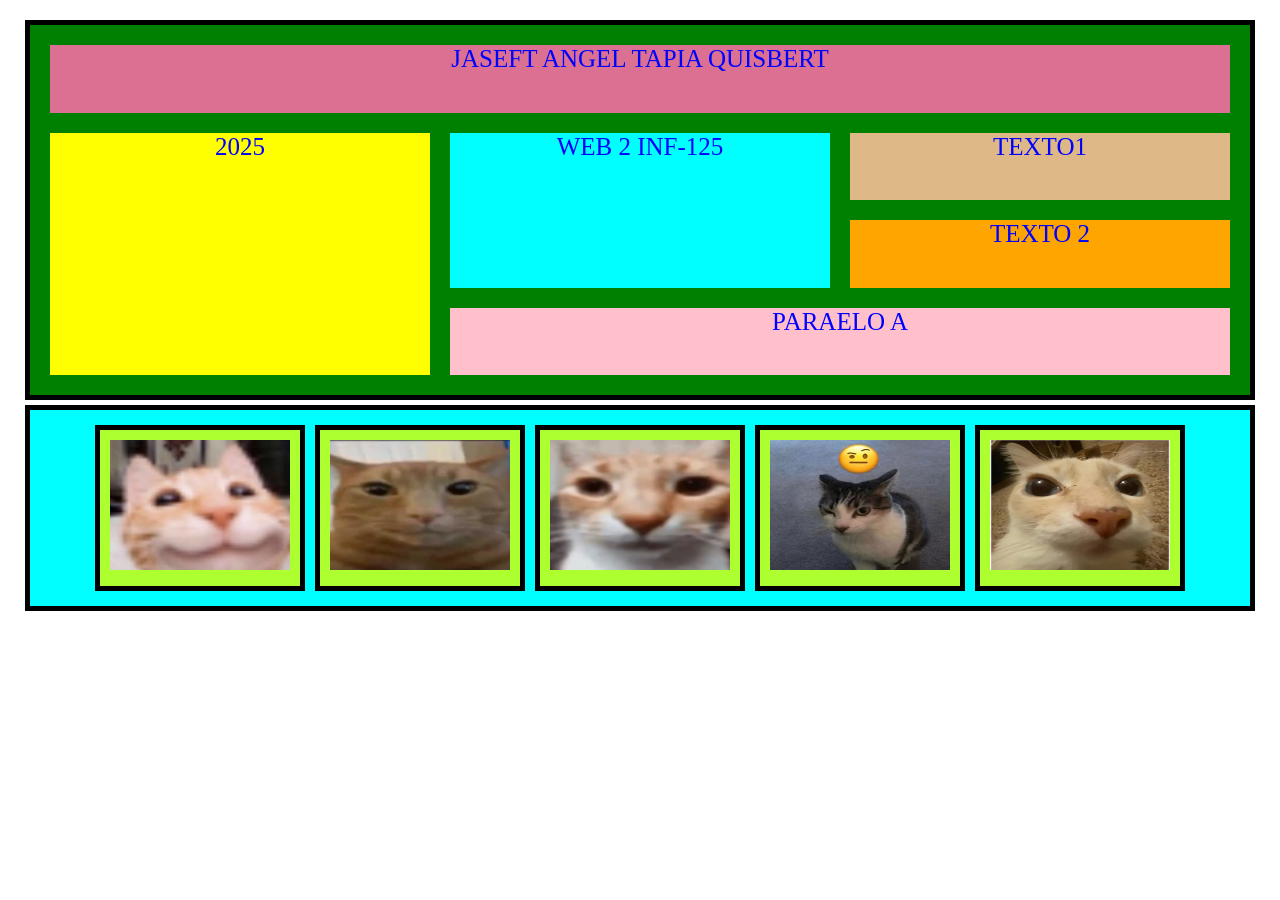
<file: prog4/index.html>
<!DOCTYPE html>
<html lang="en">
<head>
    <meta charset="UTF-8">
    <meta name="viewport" content="width=device-width, initial-scale=1.0">
    <meta http-equiv="X-UA-Compatible" content="ie=edge">
    <link rel="stylesheet" href="css/estilo1.css">
    <title>Document</title>
</head>
<body>
    <div class="padre-grid">
        <div class="A">JASEFT ANGEL TAPIA QUISBERT</div>
        <div class="B">2025</div>
        <div class="C">WEB 2 INF-125</div>
        <div class="D">TEXTO1</div>
        <div class="E">TEXTO 2</div>
        <div class="F">PARAELO A </div>
    </div>
    <div class="padre">
        <div class="caja">
            <img src="imag/gato1.jpg" class="gato1">
        </div>
        <div class="caja">
            <img src="imag/gato2.png" class="gato2">
        </div>
        <div class="caja">
            <img src="imag/gato3.jpg" class="gato3">
        </div>
        <div class="caja">
            <img src="imag/gato4.jpg" class="gato4">
        </div>
        <div class="caja">
            <img src="imag/gato5.jpg" class="gato5">
        </div>
    </div>
</body>
</html>
</file>
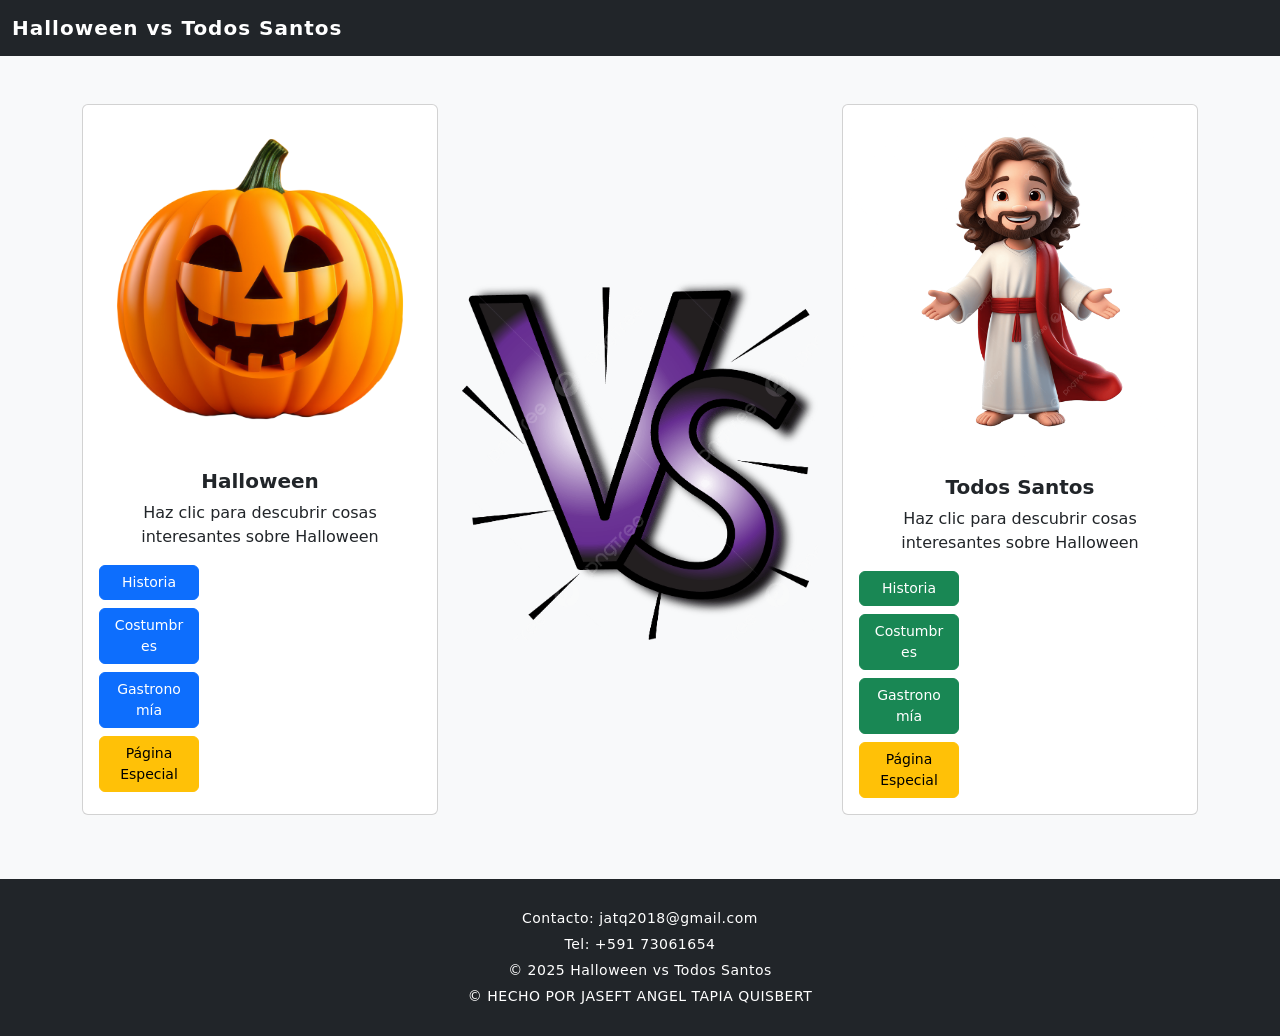
<file: Tarea5/index.html>
<!DOCTYPE html>
<html lang="es">
<head>
  <meta charset="UTF-8">
  <meta name="viewport" content="width=device-width, initial-scale=1.0">
  <title>Halloween vs Todos Santos</title>
  <link rel="stylesheet" href="Styles/css/bootstrap.min.css">
  <link rel="stylesheet" href="css/estilo1.css">
</head>
<body>

<div class="Clas1">
  <nav class="navbar navbar-expand-lg navbar-dark bg-dark">
    <div class="container-fluid">
      <a class="navbar-brand" href="#">Halloween vs Todos Santos</a>
    </div>
  </nav>
</div>

<div class="Clas2 container my-5">
  <div class="row text-center">

    <div class="col-md-4 mb-3">
      <div class="card h-100">
        <img src="img/Calabaza.png" class="card-img-top" alt="Halloween">
        <div class="card-body">
          <h5 class="card-title">Halloween</h5>
          <p class="card-text">Haz clic para descubrir cosas interesantes sobre Halloween</p>
          <div class="d-grid gap-2">
            <a href="pags/historia_h.html" class="btn btn-primary">Historia</a>
            <a href="pags/costumbres_h.html" class="btn btn-primary">Costumbres</a>
            <a href="pags/gastronomia_h.html" class="btn btn-primary">Gastronomía</a>
            <a href="pags/especial_h.html" class="btn btn-warning">Página Especial</a>
          </div>
        </div>
      </div>
    </div>

    <div class="col-md-4 d-flex align-items-center justify-content-center mb-3">
      <img src="img/vs.png" class="img-fluid" alt="VS">
    </div>

    <div class="col-md-4 mb-3">
      <div class="card h-100">
        <img src="img/Jesus.png" class="card-img-top" alt="Todos Santos">
        <div class="card-body">
          <h5 class="card-title">Todos Santos</h5>
          <p class="card-text">Haz clic para descubrir cosas interesantes sobre Halloween</p>
          <div class="d-grid gap-2">
            <a href="pags/historia_t.html" class="btn btn-success">Historia</a>
            <a href="pags/costumbres_t.html" class="btn btn-success">Costumbres</a>
            <a href="pags/gastronomia_t.html" class="btn btn-success">Gastronomía</a>
            <a href="pags/especial_t.html" class="btn btn-warning">Página Especial</a>
          </div>
        </div>
      </div>
    </div>

  </div>
</div>

<div class="Clas5 bg-dark text-white py-4">
  <div class="container text-center">
    <p>Contacto: jatq2018@gmail.com</p>
    <p>Tel: +591 73061654</p>
    <p>© 2025 Halloween vs Todos Santos</p>
    <p>© HECHO POR JASEFT ANGEL TAPIA QUISBERT</p>
  </div>
</div>

<script src="Styles/js/bootstrap.bundle.min.js"></script>
</body>
</html>
</file>
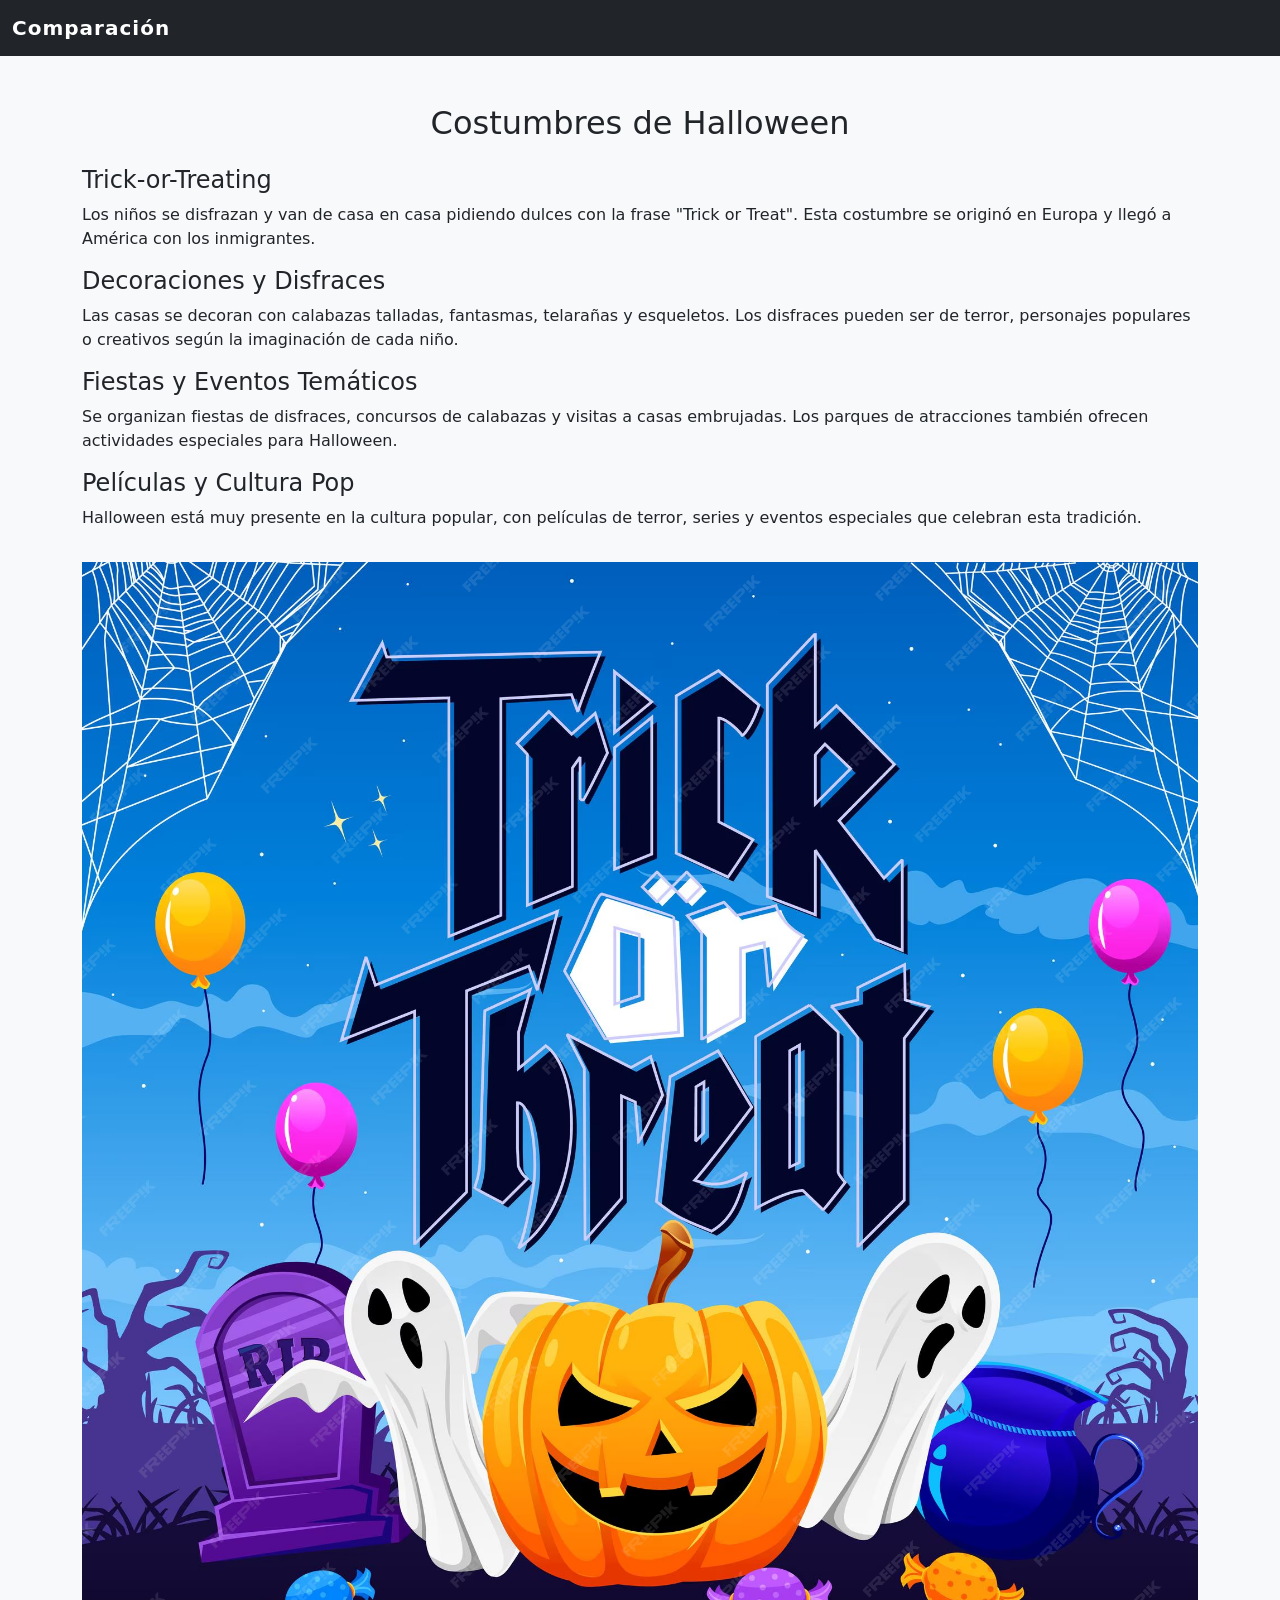
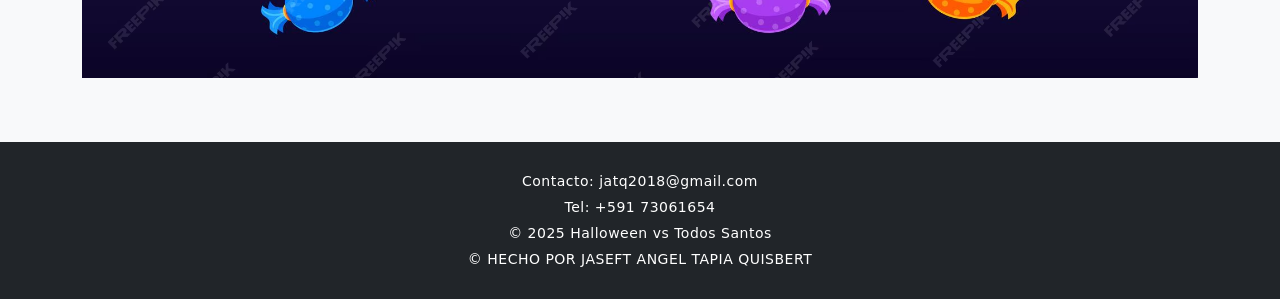
<file: Tarea5/pags/costumbres_h.html>
<!DOCTYPE html>
<html lang="es">
<head>
  <meta charset="UTF-8">
  <meta name="viewport" content="width=device-width, initial-scale=1.0">
  <title>Costumbres de Halloween</title>
  <link rel="stylesheet" href="../Styles/css/bootstrap.min.css">
  <link rel="stylesheet" href="../css/estilo1.css">
</head>
<body>

<nav class="navbar navbar-expand-lg navbar-dark bg-dark">
  <div class="container-fluid">
    <a class="navbar-brand" href="../index.html">Comparación</a>
  </div>
</nav>

<div class="container my-5">
  <h2 class="text-center mb-4">Costumbres de Halloween</h2>

  <h4>Trick-or-Treating</h4>
  <p>Los niños se disfrazan y van de casa en casa pidiendo dulces con la frase "Trick or Treat". Esta costumbre se originó en Europa y llegó a América con los inmigrantes.</p>

  <h4>Decoraciones y Disfraces</h4>
  <p>Las casas se decoran con calabazas talladas, fantasmas, telarañas y esqueletos. Los disfraces pueden ser de terror, personajes populares o creativos según la imaginación de cada niño.</p>

  <h4>Fiestas y Eventos Temáticos</h4>
  <p>Se organizan fiestas de disfraces, concursos de calabazas y visitas a casas embrujadas. Los parques de atracciones también ofrecen actividades especiales para Halloween.</p>

  <h4>Películas y Cultura Pop</h4>
  <p>Halloween está muy presente en la cultura popular, con películas de terror, series y eventos especiales que celebran esta tradición.</p>

  <img src="../img/Dulces.jpg" class="img-fluid my-3" alt="Costumbres Halloween">

</div>

<div class="Clas5 bg-dark text-white py-4">
  <div class="container text-center">
    <p>Contacto: jatq2018@gmail.com</p>
    <p>Tel: +591 73061654</p>
    <p>© 2025 Halloween vs Todos Santos</p>
    <p>© HECHO POR JASEFT ANGEL TAPIA QUISBERT</p>
  </div>
</div>

<script src="../Styles/js/bootstrap.bundle.min.js"></script>
</body>
</html>
</file>
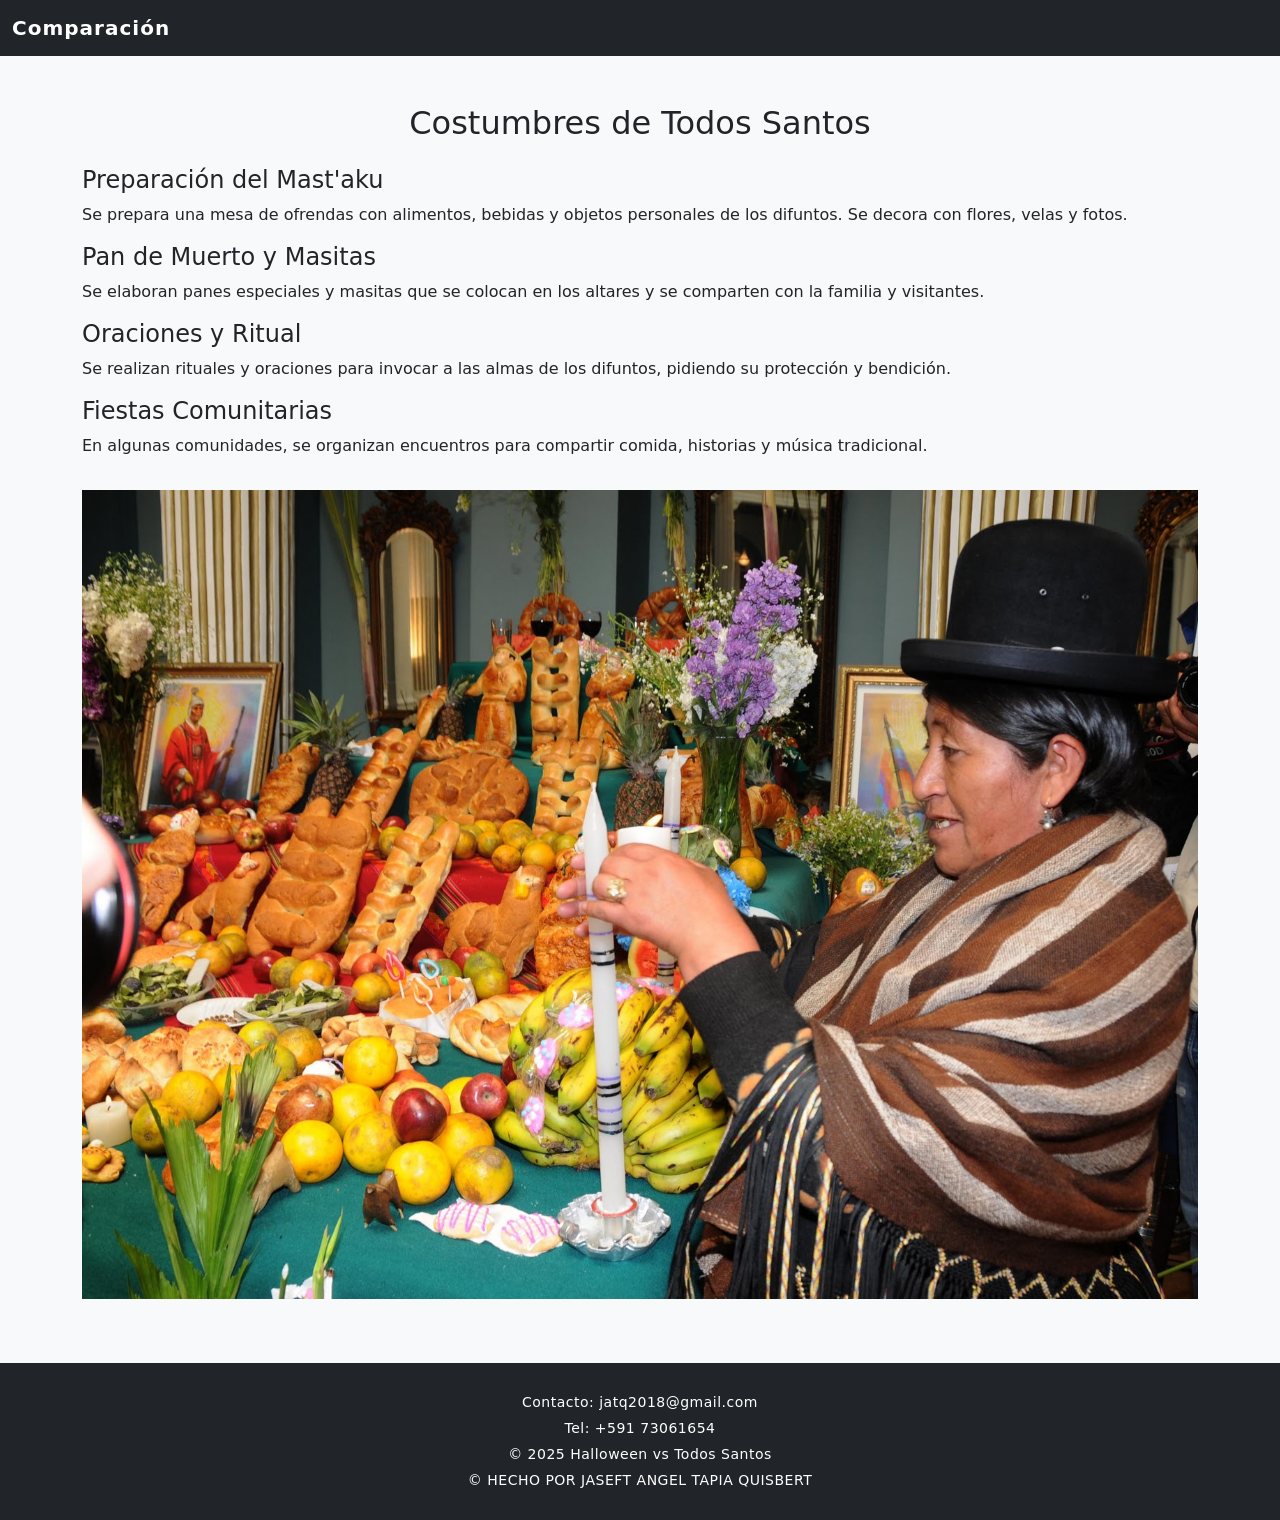
<file: Tarea5/pags/costumbres_t.html>
<!DOCTYPE html>
<html lang="es">
<head>
  <meta charset="UTF-8">
  <meta name="viewport" content="width=device-width, initial-scale=1.0">
  <title>Costumbres de Todos Santos</title>
  <link rel="stylesheet" href="../Styles/css/bootstrap.min.css">
  <link rel="stylesheet" href="../css/estilo1.css">
</head>
<body>

<nav class="navbar navbar-expand-lg navbar-dark bg-dark">
  <div class="container-fluid">
    <a class="navbar-brand" href="../index.html">Comparación</a>
  </div>
</nav>

<div class="container my-5">
  <h2 class="text-center mb-4">Costumbres de Todos Santos</h2>

  <h4>Preparación del Mast'aku</h4>
  <p>Se prepara una mesa de ofrendas con alimentos, bebidas y objetos personales de los difuntos. Se decora con flores, velas y fotos.</p>

  <h4>Pan de Muerto y Masitas</h4>
  <p>Se elaboran panes especiales y masitas que se colocan en los altares y se comparten con la familia y visitantes.</p>

  <h4>Oraciones y Ritual</h4>
  <p>Se realizan rituales y oraciones para invocar a las almas de los difuntos, pidiendo su protección y bendición.</p>

  <h4>Fiestas Comunitarias</h4>
  <p>En algunas comunidades, se organizan encuentros para compartir comida, historias y música tradicional.</p>

  <img src="../img/CostumbreTSantos.jpg" class="img-fluid my-3" alt="Costumbres Todos Santos">

</div>

<div class="Clas5 bg-dark text-white py-4">
  <div class="container text-center">
    <p>Contacto: jatq2018@gmail.com</p>
    <p>Tel: +591 73061654</p>
    <p>© 2025 Halloween vs Todos Santos</p>
    <p>© HECHO POR JASEFT ANGEL TAPIA QUISBERT</p>
  </div>
</div>

<script src="../Styles/js/bootstrap.bundle.min.js"></script>
</body>
</html>
</file>
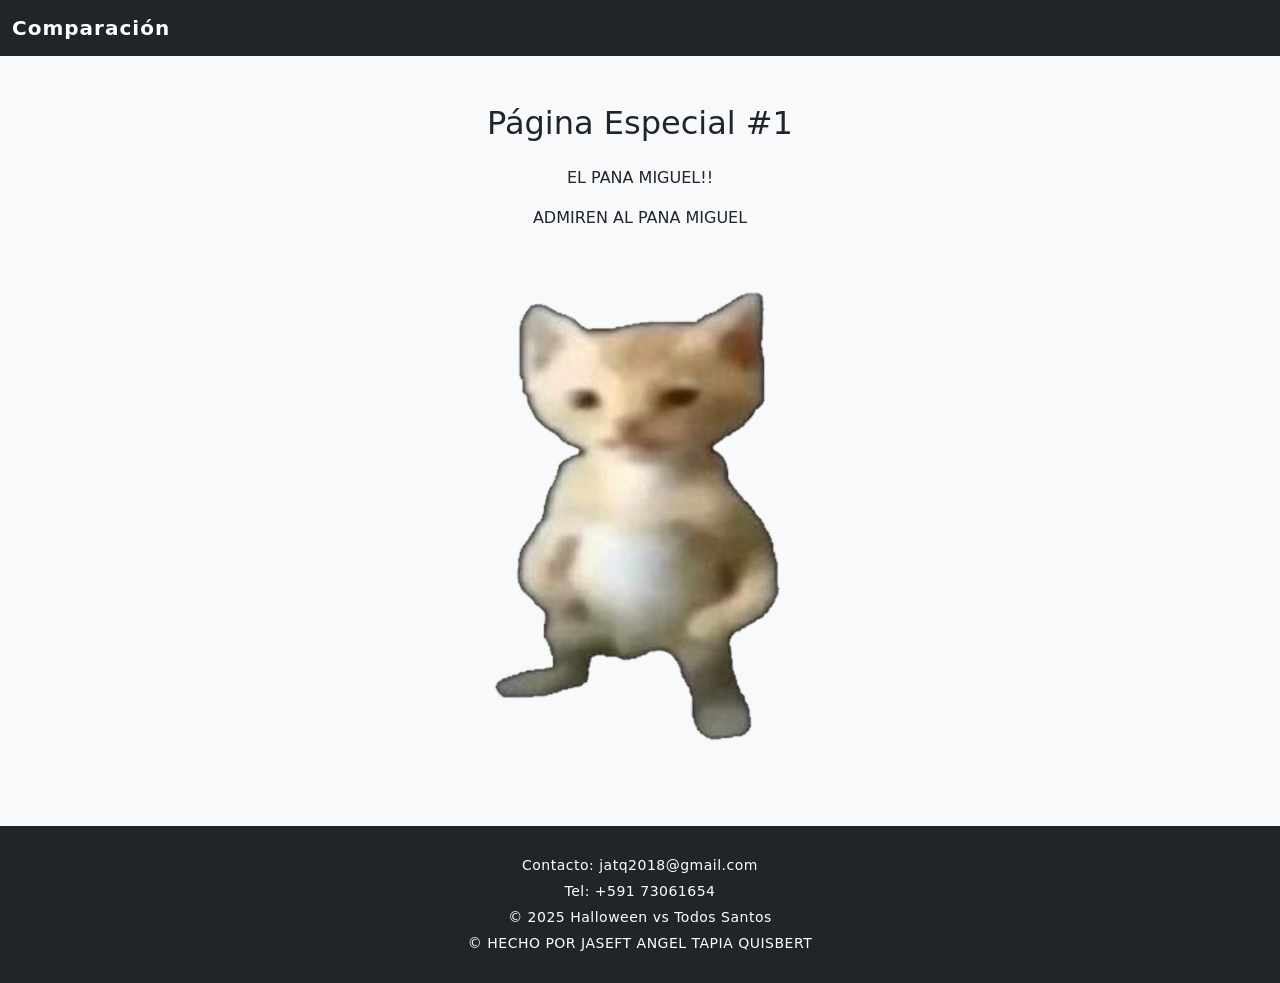
<file: Tarea5/pags/especial_h.html>
<!DOCTYPE html>
<html lang="es">
<head>
  <meta charset="UTF-8">
  <meta name="viewport" content="width=device-width, initial-scale=1.0">
  <title>Página Especial - Halloween</title>
  <link rel="stylesheet" href="../Styles/css/bootstrap.min.css">
  <link rel="stylesheet" href="../css/estilo1.css">
</head>
<body>

<nav class="navbar navbar-expand-lg navbar-dark bg-dark">
  <div class="container-fluid">
    <a class="navbar-brand" href="../index.html">Comparación</a>
  </div>
</nav>

<div class="container my-5 text-center">
  <h2 class="mb-4">Página Especial #1</h2>
  <p>EL PANA MIGUEL!!</p>
  <p>ADMIREN AL PANA MIGUEL</p>
  <img src="../img/PanaMiguel.png" class="img-fluid my-3" alt="Especial Halloween">
</div>

<div class="Clas5 bg-dark text-white py-4">
  <div class="container text-center">
    <p>Contacto: jatq2018@gmail.com</p>
    <p>Tel: +591 73061654</p>
    <p>© 2025 Halloween vs Todos Santos</p>
    <p>© HECHO POR JASEFT ANGEL TAPIA QUISBERT</p>
  </div>
</div>

<script src="../Styles/js/bootstrap.bundle.min.js"></script>
</body>
</html>
</file>
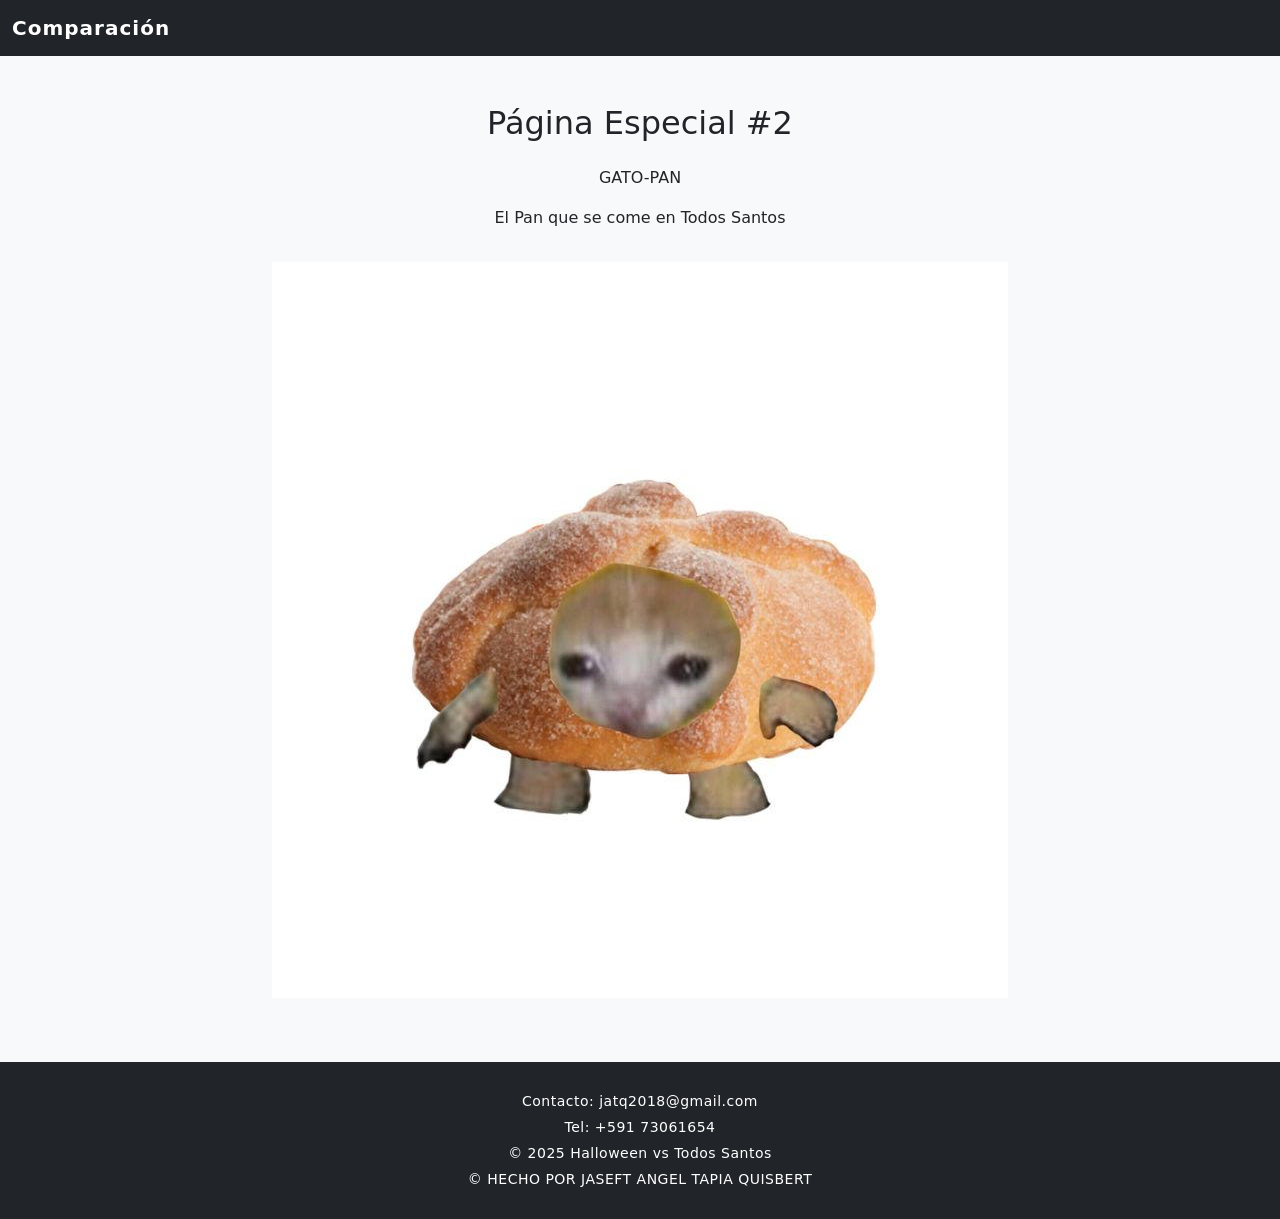
<file: Tarea5/pags/especial_t.html>
<!DOCTYPE html>
<html lang="es">
<head>
  <meta charset="UTF-8">
  <meta name="viewport" content="width=device-width, initial-scale=1.0">
  <title>Página Especial - Todos Santos</title>
  <link rel="stylesheet" href="../Styles/css/bootstrap.min.css">
  <link rel="stylesheet" href="../css/estilo1.css">
</head>
<body>

<nav class="navbar navbar-expand-lg navbar-dark bg-dark">
  <div class="container-fluid">
    <a class="navbar-brand" href="../index.html">Comparación</a>
  </div>
</nav>

<div class="container my-5 text-center">
  <h2 class="mb-4">Página Especial #2</h2>
  <p>GATO-PAN</p>
  <p>El Pan que se come en Todos Santos</p>
  <img src="../img/GatoPan.jpg" class="img-fluid my-3" alt="Especial Todos Santos">
</div>

<div class="Clas5 bg-dark text-white py-4">
  <div class="container text-center">
    <p>Contacto: jatq2018@gmail.com</p>
    <p>Tel: +591 73061654</p>
    <p>© 2025 Halloween vs Todos Santos</p>
    <p>© HECHO POR JASEFT ANGEL TAPIA QUISBERT</p>
  </div>
</div>

<script src="../Styles/js/bootstrap.bundle.min.js"></script>
</body>
</html>
</file>
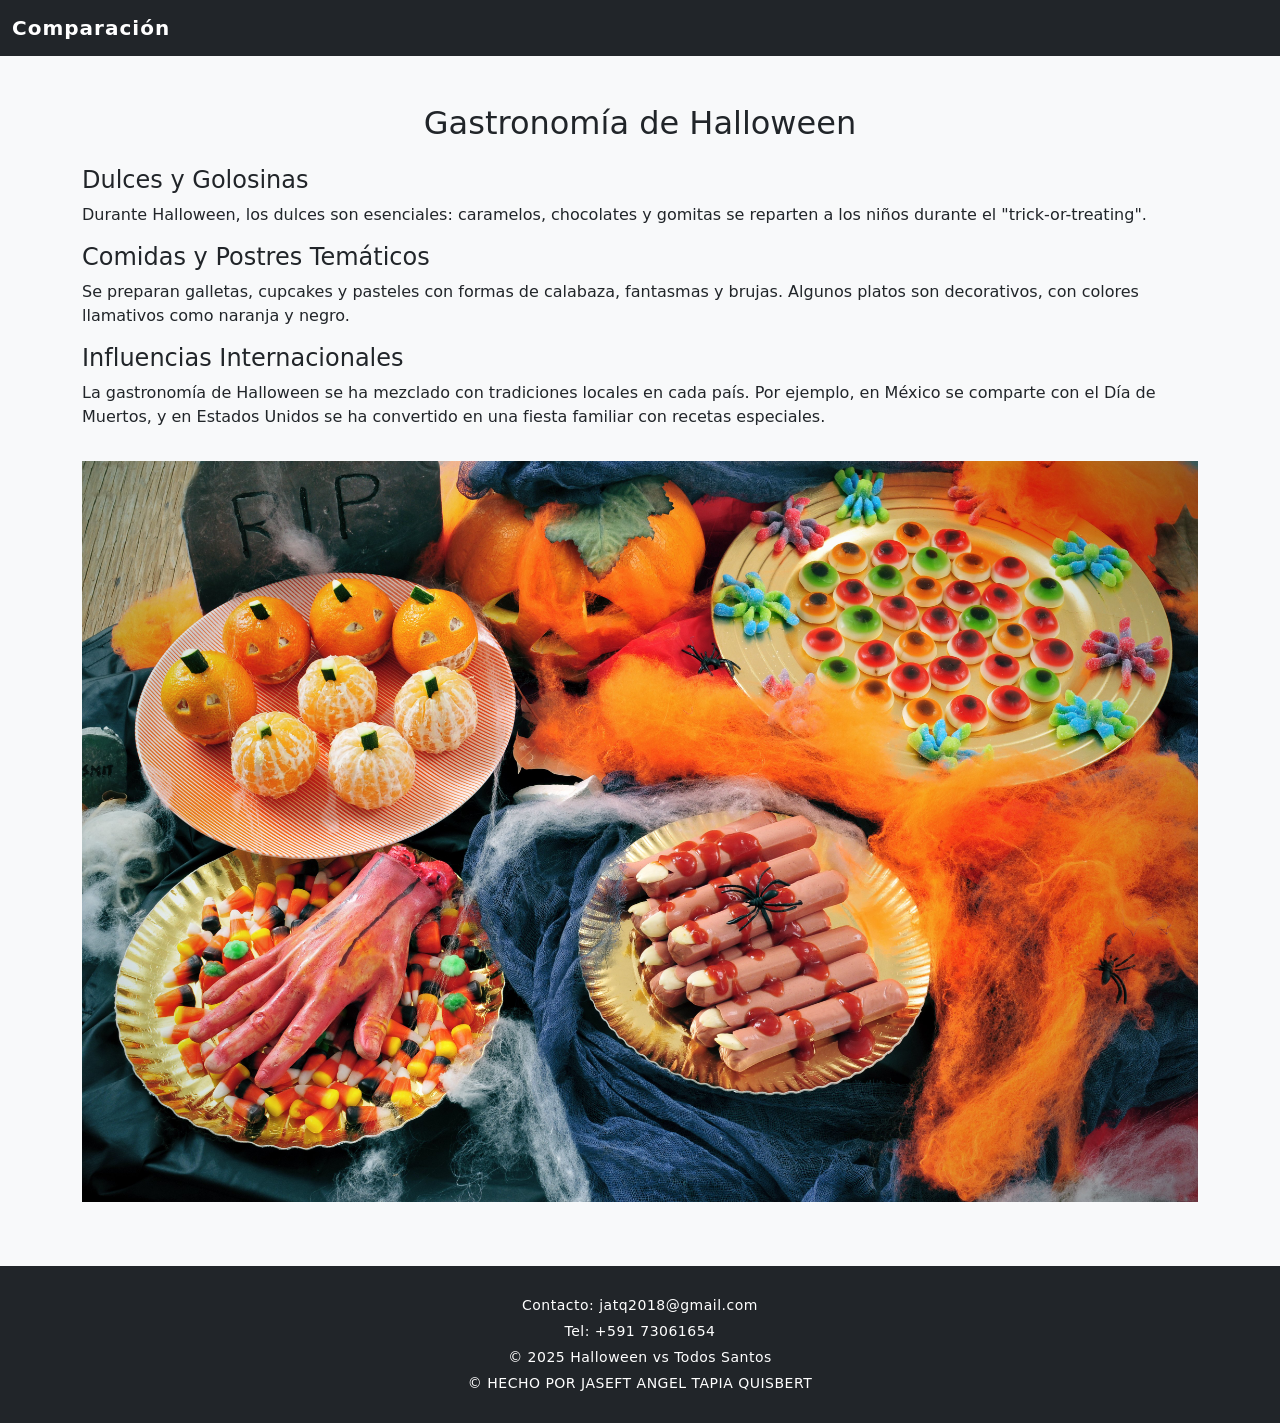
<file: Tarea5/pags/gastronomia_h.html>
<!DOCTYPE html>
<html lang="es">
<head>
  <meta charset="UTF-8">
  <meta name="viewport" content="width=device-width, initial-scale=1.0">
  <title>Gastronomía de Halloween</title>
  <link rel="stylesheet" href="../Styles/css/bootstrap.min.css">
  <link rel="stylesheet" href="../css/estilo1.css">
</head>
<body>

<nav class="navbar navbar-expand-lg navbar-dark bg-dark">
  <div class="container-fluid">
    <a class="navbar-brand" href="../index.html">Comparación</a>
  </div>
</nav>

<div class="container my-5">
  <h2 class="text-center mb-4">Gastronomía de Halloween</h2>

  <h4>Dulces y Golosinas</h4>
  <p>Durante Halloween, los dulces son esenciales: caramelos, chocolates y gomitas se reparten a los niños durante el "trick-or-treating".</p>

  <h4>Comidas y Postres Temáticos</h4>
  <p>Se preparan galletas, cupcakes y pasteles con formas de calabaza, fantasmas y brujas. Algunos platos son decorativos, con colores llamativos como naranja y negro.</p>

  <h4>Influencias Internacionales</h4>
  <p>La gastronomía de Halloween se ha mezclado con tradiciones locales en cada país. Por ejemplo, en México se comparte con el Día de Muertos, y en Estados Unidos se ha convertido en una fiesta familiar con recetas especiales.</p>

  <img src="../img/GastronimiaHalloween.jpg" class="img-fluid my-3" alt="Gastronomía Halloween">

</div>

<div class="Clas5 bg-dark text-white py-4">
  <div class="container text-center">
    <p>Contacto: jatq2018@gmail.com</p>
    <p>Tel: +591 73061654</p>
    <p>© 2025 Halloween vs Todos Santos</p>
    <p>© HECHO POR JASEFT ANGEL TAPIA QUISBERT</p>
  </div>
</div>

<script src="../Styles/js/bootstrap.bundle.min.js"></script>
</body>
</html>
</file>
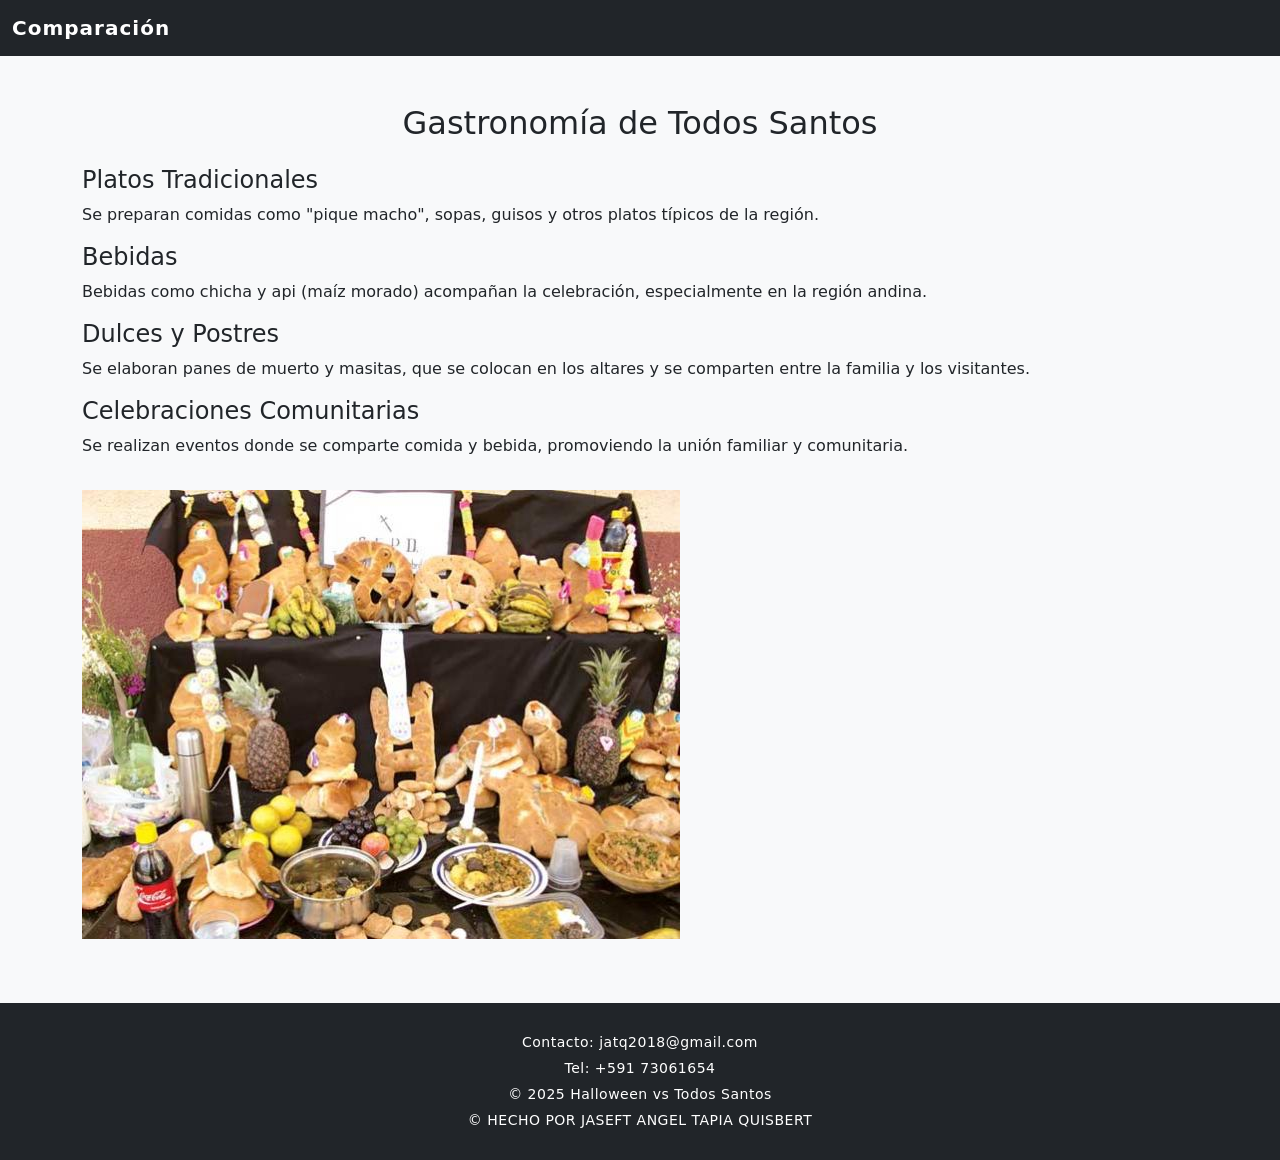
<file: Tarea5/pags/gastronomia_t.html>
<!DOCTYPE html>
<html lang="es">
<head>
  <meta charset="UTF-8">
  <meta name="viewport" content="width=device-width, initial-scale=1.0">
  <title>Gastronomía de Todos Santos</title>
  <link rel="stylesheet" href="../Styles/css/bootstrap.min.css">
  <link rel="stylesheet" href="../css/estilo1.css">
</head>
<body>

<nav class="navbar navbar-expand-lg navbar-dark bg-dark">
  <div class="container-fluid">
    <a class="navbar-brand" href="../index.html">Comparación</a>
  </div>
</nav>

<div class="container my-5">
  <h2 class="text-center mb-4">Gastronomía de Todos Santos</h2>

  <h4>Platos Tradicionales</h4>
  <p>Se preparan comidas como "pique macho", sopas, guisos y otros platos típicos de la región.</p>

  <h4>Bebidas</h4>
  <p>Bebidas como chicha y api (maíz morado) acompañan la celebración, especialmente en la región andina.</p>

  <h4>Dulces y Postres</h4>
  <p>Se elaboran panes de muerto y masitas, que se colocan en los altares y se comparten entre la familia y los visitantes.</p>

  <h4>Celebraciones Comunitarias</h4>
  <p>Se realizan eventos donde se comparte comida y bebida, promoviendo la unión familiar y comunitaria.</p>

  <img src="../img/GastronomiaTSantos.jpg" class="img-fluid my-3" alt="Gastronomía Todos Santos">

</div>

<div class="Clas5 bg-dark text-white py-4">
  <div class="container text-center">
    <p>Contacto: jatq2018@gmail.com</p>
    <p>Tel: +591 73061654</p>
    <p>© 2025 Halloween vs Todos Santos</p>
    <p>© HECHO POR JASEFT ANGEL TAPIA QUISBERT</p>
  </div>
</div>

<script src="../Styles/js/bootstrap.bundle.min.js"></script>
</body>
</html>
</file>
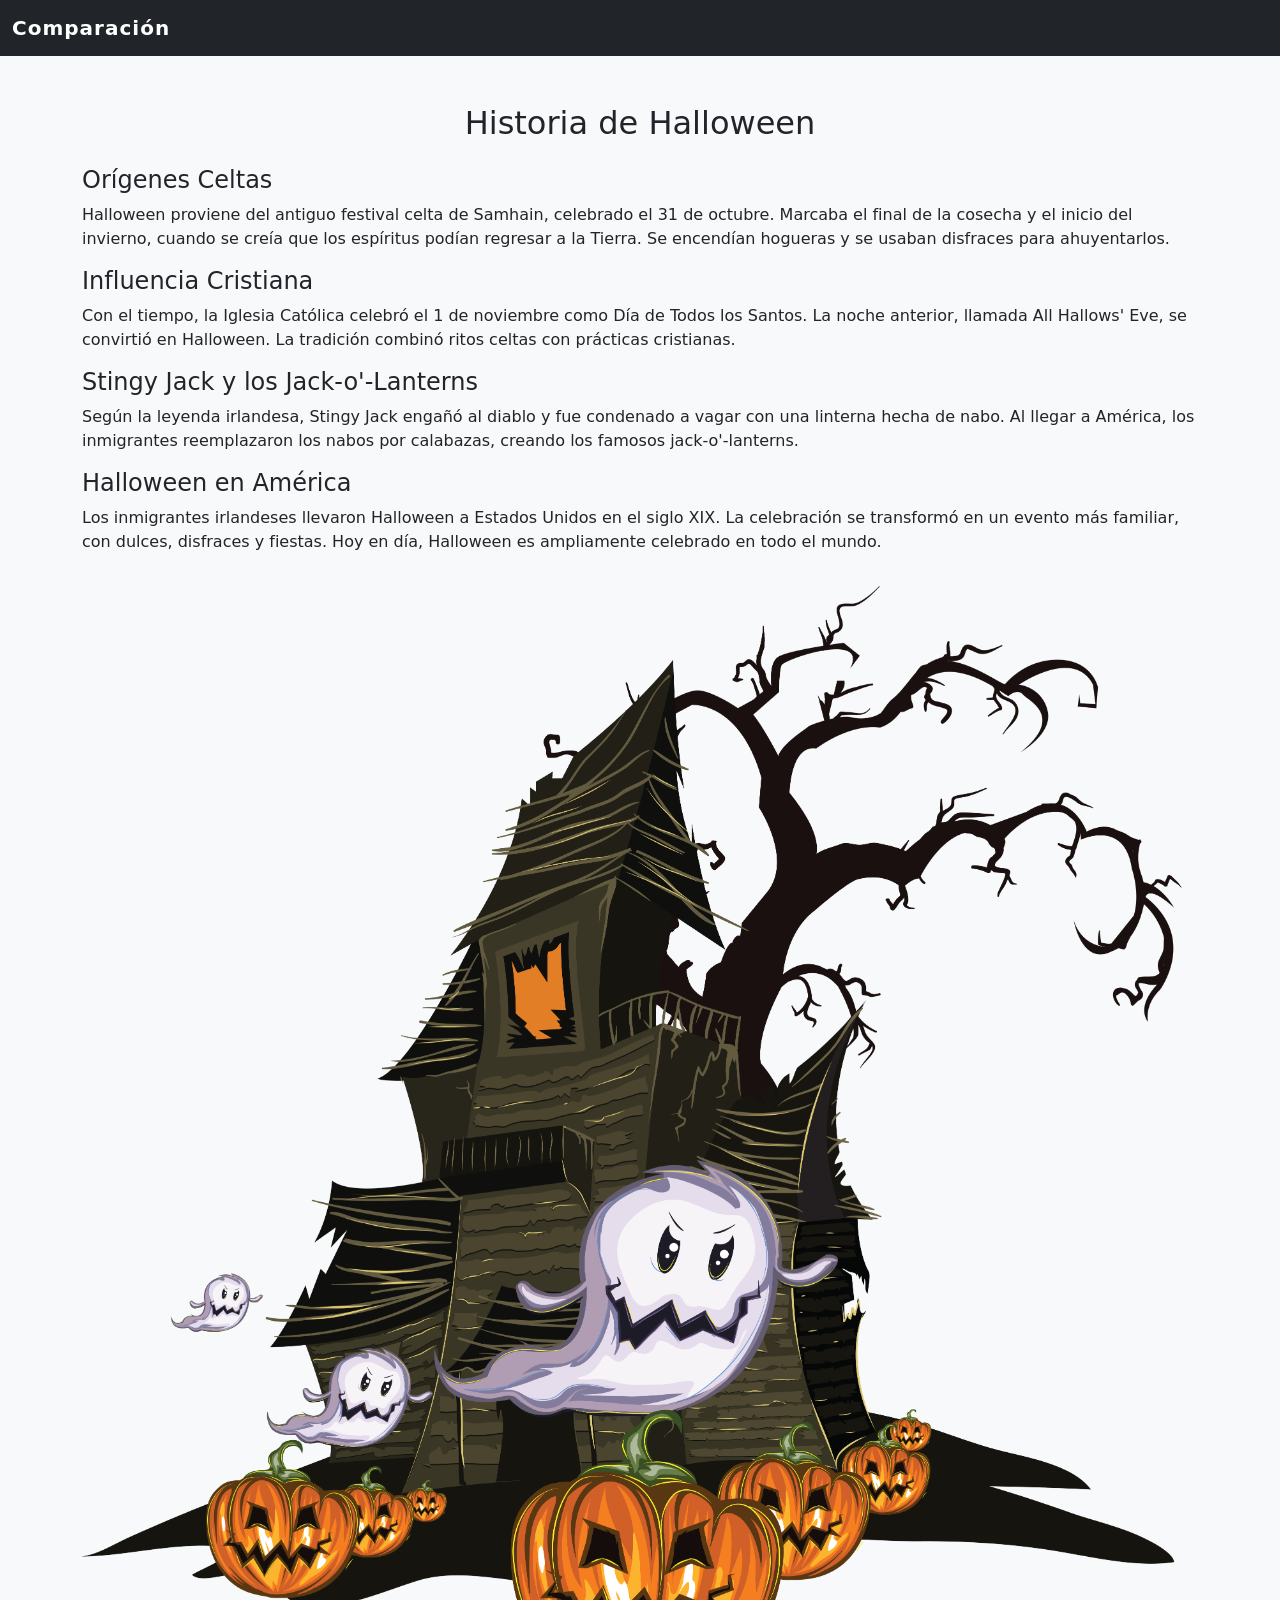
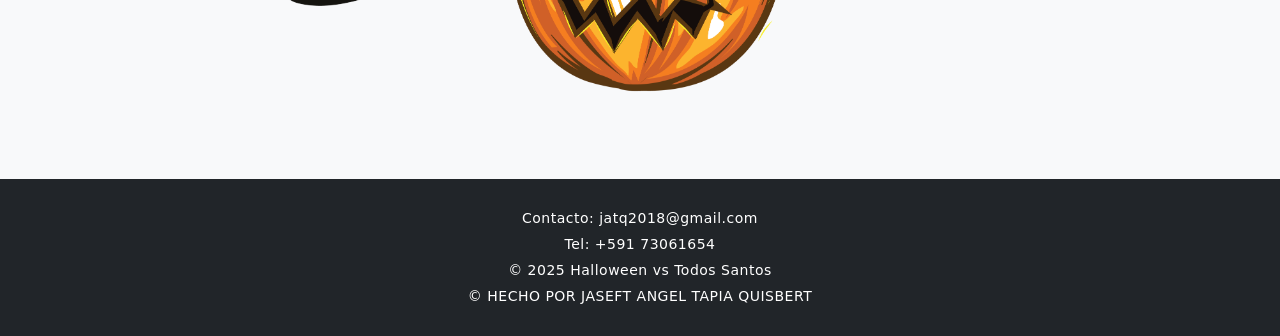
<file: Tarea5/pags/historia_h.html>
<!DOCTYPE html>
<html lang="es">
<head>
  <meta charset="UTF-8">
  <meta name="viewport" content="width=device-width, initial-scale=1.0">
  <title>Historia de Halloween</title>
  <link rel="stylesheet" href="../Styles/css/bootstrap.min.css">
  <link rel="stylesheet" href="../css/estilo1.css">
</head>
<body>

<nav class="navbar navbar-expand-lg navbar-dark bg-dark">
  <div class="container-fluid">
    <a class="navbar-brand" href="../index.html">Comparación</a>
  </div>
</nav>

<div class="container my-5">
  <h2 class="text-center mb-4">Historia de Halloween</h2>

  <h4>Orígenes Celtas</h4>
  <p>Halloween proviene del antiguo festival celta de Samhain, celebrado el 31 de octubre. Marcaba el final de la cosecha y el inicio del invierno, cuando se creía que los espíritus podían regresar a la Tierra. Se encendían hogueras y se usaban disfraces para ahuyentarlos.</p>

  <h4>Influencia Cristiana</h4>
  <p>Con el tiempo, la Iglesia Católica celebró el 1 de noviembre como Día de Todos los Santos. La noche anterior, llamada All Hallows' Eve, se convirtió en Halloween. La tradición combinó ritos celtas con prácticas cristianas.</p>

  <h4>Stingy Jack y los Jack-o'-Lanterns</h4>
  <p>Según la leyenda irlandesa, Stingy Jack engañó al diablo y fue condenado a vagar con una linterna hecha de nabo. Al llegar a América, los inmigrantes reemplazaron los nabos por calabazas, creando los famosos jack-o'-lanterns.</p>

  <h4>Halloween en América</h4>
  <p>Los inmigrantes irlandeses llevaron Halloween a Estados Unidos en el siglo XIX. La celebración se transformó en un evento más familiar, con dulces, disfraces y fiestas. Hoy en día, Halloween es ampliamente celebrado en todo el mundo.</p>

  <img src="../img/Hallowen.png" class="img-fluid my-3" alt="Historia Halloween">

</div>

<div class="Clas5 bg-dark text-white py-4">
  <div class="container text-center">
    <p>Contacto: jatq2018@gmail.com</p>
    <p>Tel: +591 73061654</p>
    <p>© 2025 Halloween vs Todos Santos</p>
    <p>© HECHO POR JASEFT ANGEL TAPIA QUISBERT</p>
  </div>
</div>

<script src="../Styles/js/bootstrap.bundle.min.js"></script>
</body>
</html>
</file>
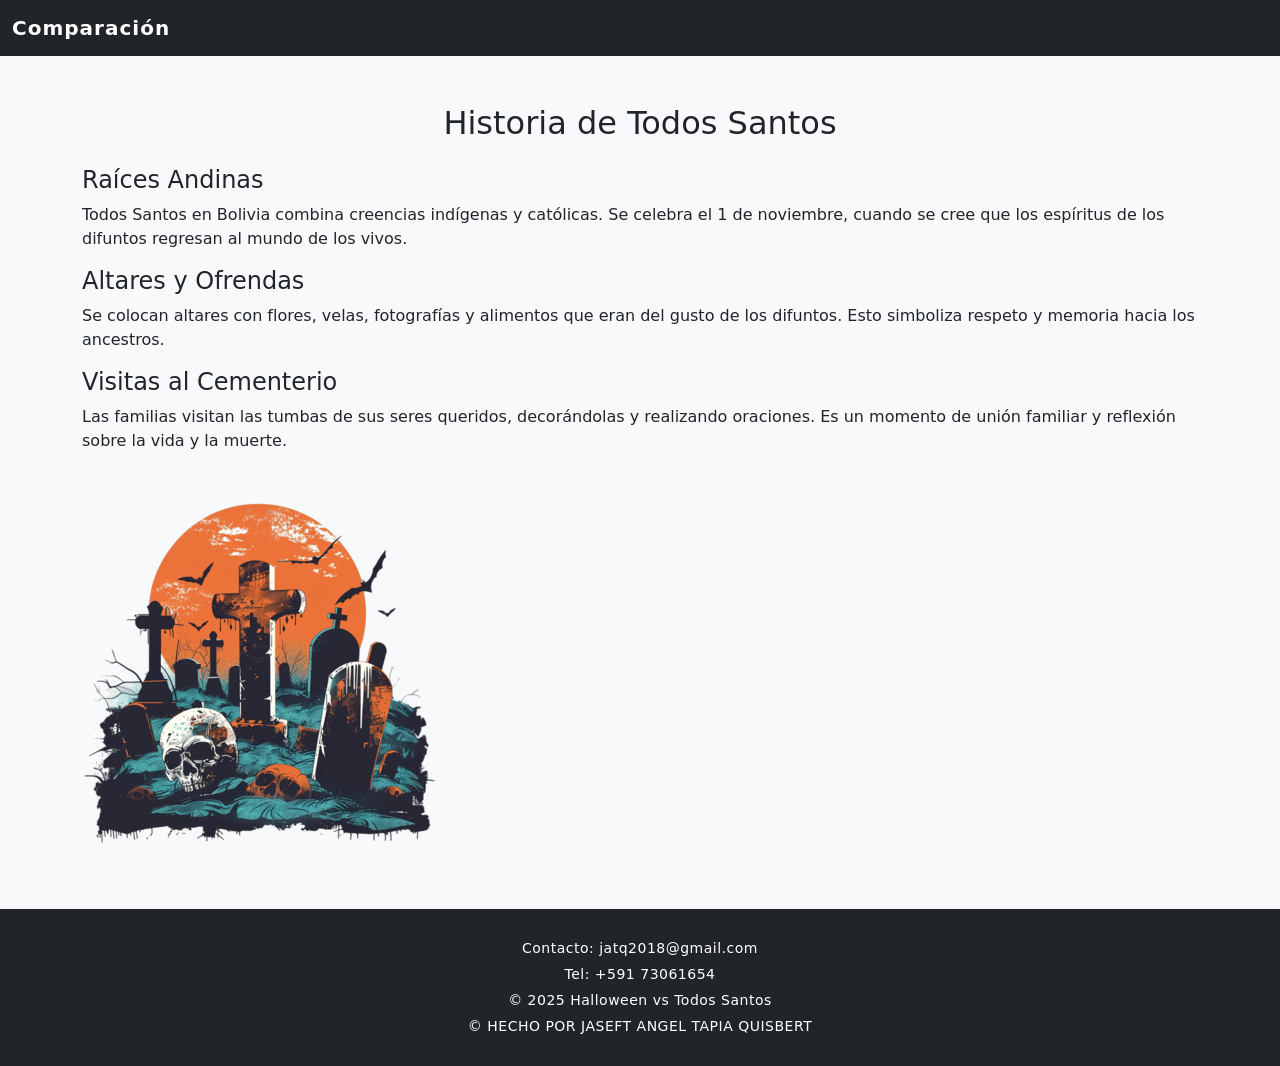
<file: Tarea5/pags/historia_t.html>
<!DOCTYPE html>
<html lang="es">
<head>
  <meta charset="UTF-8">
  <meta name="viewport" content="width=device-width, initial-scale=1.0">
  <title>Historia de Todos Santos</title>
  <link rel="stylesheet" href="../Styles/css/bootstrap.min.css">
  <link rel="stylesheet" href="../css/estilo1.css">
</head>
<body>

<nav class="navbar navbar-expand-lg navbar-dark bg-dark">
  <div class="container-fluid">
    <a class="navbar-brand" href="../index.html">Comparación</a>
  </div>
</nav>

<div class="container my-5">
  <h2 class="text-center mb-4">Historia de Todos Santos</h2>

  <h4>Raíces Andinas</h4>
  <p>Todos Santos en Bolivia combina creencias indígenas y católicas. Se celebra el 1 de noviembre, cuando se cree que los espíritus de los difuntos regresan al mundo de los vivos.</p>

  <h4>Altares y Ofrendas</h4>
  <p>Se colocan altares con flores, velas, fotografías y alimentos que eran del gusto de los difuntos. Esto simboliza respeto y memoria hacia los ancestros.</p>

  <h4>Visitas al Cementerio</h4>
  <p>Las familias visitan las tumbas de sus seres queridos, decorándolas y realizando oraciones. Es un momento de unión familiar y reflexión sobre la vida y la muerte.</p>

  <img src="../img/TSantos.png" class="img-fluid my-3" alt="Historia Todos Santos">

</div>

<div class="Clas5 bg-dark text-white py-4">
  <div class="container text-center">
    <p>Contacto: jatq2018@gmail.com</p>
    <p>Tel: +591 73061654</p>
    <p>© 2025 Halloween vs Todos Santos</p>
    <p>© HECHO POR JASEFT ANGEL TAPIA QUISBERT</p>
  </div>
</div>

<script src="../Styles/js/bootstrap.bundle.min.js"></script>
</body>
</html>
</file>
<file: prog4/css/estilo1.css>
.padre{
    margin: 5px;
    border: 5px;
    border-style: solid;
    border-color: black;
    background-color: aqua;
    padding: 10px;
    display: flex;
    height: auto;

    flex-wrap: wrap;
    justify-content: center;
    align-items: center;

}

.padre .caja{
    background-color: greenyellow;
    margin: 5px;
    border: 5px;
    border-style: solid;
    border-color: black;
    color: red;
    font-size: 25px;
    width: 200px;
}

.gato1{
    width: 180px;
    height: 130px;
}
.gato2{
    width: 180px;
    height: 130px;
}
.gato3{
    width: 180px;
    height: 130px;
}
.gato4{
    width: 180px;
    height: 130px;
}
.gato5{
    width: 180px;
    height: 130px;
}
*{margin: 10px;}
.padre-grid{
    margin: 5px;
    border: 5px;
    border-style: solid;
    border-color: black;
    height: 350px;
    background-color: green;
    padding: 10px;
    font-size: 25px;
    display: grid;
    grid-template-columns: 1fr 1fr 1fr;
    grid-template-rows: 1fr 1fr 1fr 1fr ;
    color: blue;
    
}

.padre-grid .A{
    background-color: palevioletred;
    grid-column: 1/5;
    grid-row: 1/2;
    display: grid;
    text-align: center;
}

.padre-grid .B{
    background-color: yellow;
    grid-column: 1/2;
    grid-row: 2/5;
    display: grid;
    text-align: center;
}

.padre-grid .C{
    background-color: cyan;
    grid-column: 2/3;
    grid-row: 2/4;
    display: grid;
    text-align: center;

}

.padre-grid .D{
    background-color: burlywood;
    grid-column: 3/5;
    grid-row: 2/3;
    display: grid;
    text-align: center;

}
.padre-grid .E{
    background-color: orange;
    grid-column: 3/5;
    grid-row: 3/4;
    display: grid;
    text-align: center;

}
.padre-grid .F{
    background-color: pink;
    grid-column: 2/4;
    display: grid;
    text-align: center;

}
</file>
<file: Tarea5/css/estilo1.css>
.card-custom {
  border-radius: 15px;
  overflow: hidden;
  transition: transform 0.3s ease, box-shadow 0.3s ease;
}

.card-custom:hover {
  transform: scale(1.05);
  box-shadow: 0 8px 20px rgb(47, 116, 8);
}

.vs-img {
  max-height: 180px;
  filter: drop-shadow(0px 0px 5px rgba(0,0,0,0.6));
}

.Clas5 {
  font-size: 14px;
  letter-spacing: 0.5px;
}

.Clas5 p {
  margin: 5px 0;
}

.navbar-brand {
  font-weight: bold;
  letter-spacing: 1px;
}

body {
  background-color: #f8f9fa;
}

h5.card-title {
  font-weight: bold;
  text-align: center;
}

.card-text {
  text-align: center;
}

.card-body .btn {
  width: 100px;
  font-size: 14px;
}
</file>
